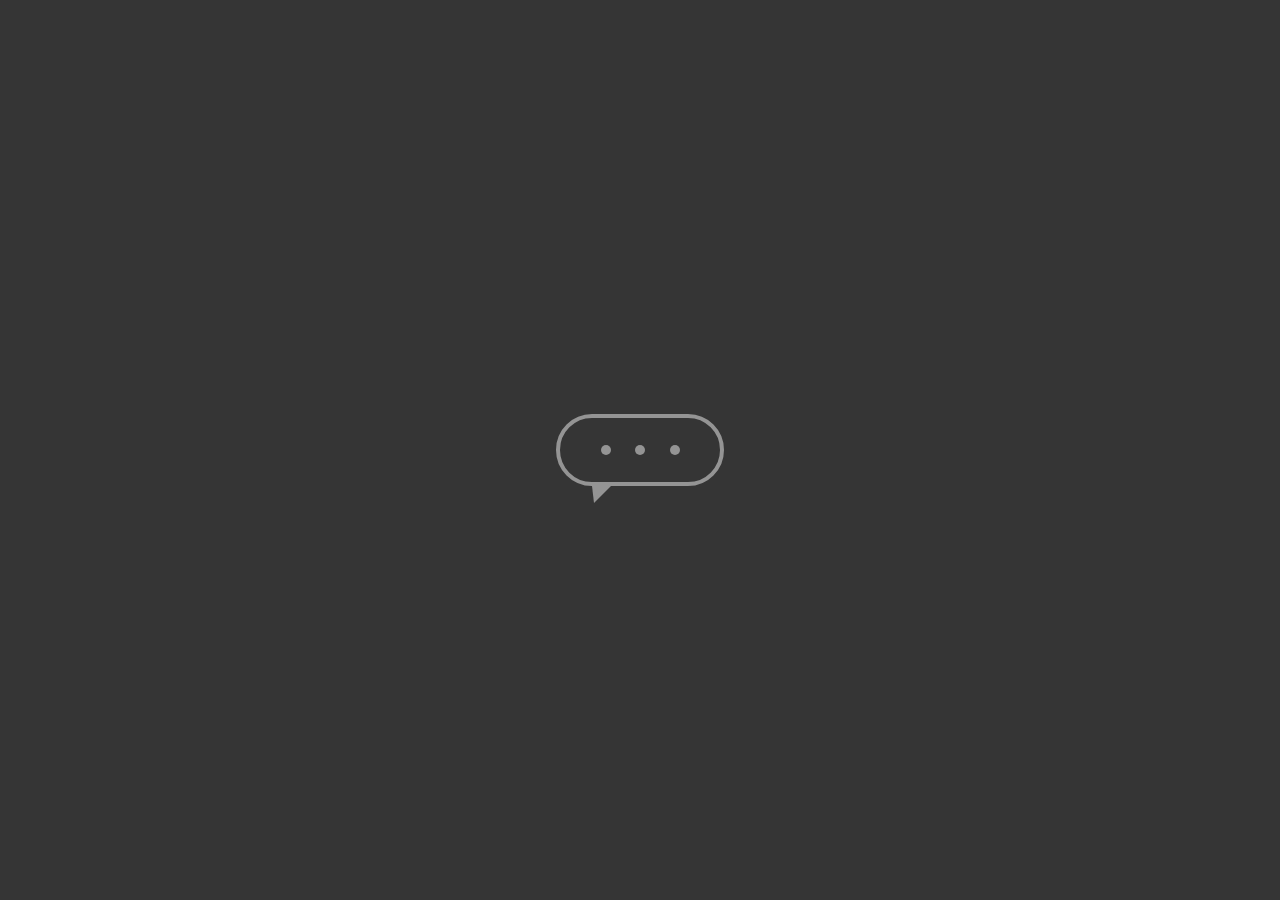
<file: KEYFRAMES_2/index.html>
<!DOCTYPE html>
<html lang="en">
    <head>
        <meta charset="UTF-8">
        <meta name="viewport" content="width=device-width", initial-scale="1.0">
        <link rel="stylesheet" href="style.css">
        <title>Document</title>
    </head>
    <body>
        <main class="wrapper">
            <div class="chatbot">
                <div class="chatbot_loading"></div>
                <div class="chatbot_loading"></div>
                <div class="chatbot_loading"></div>

            </div>

        </main>
    </body>
    </html>
</file>
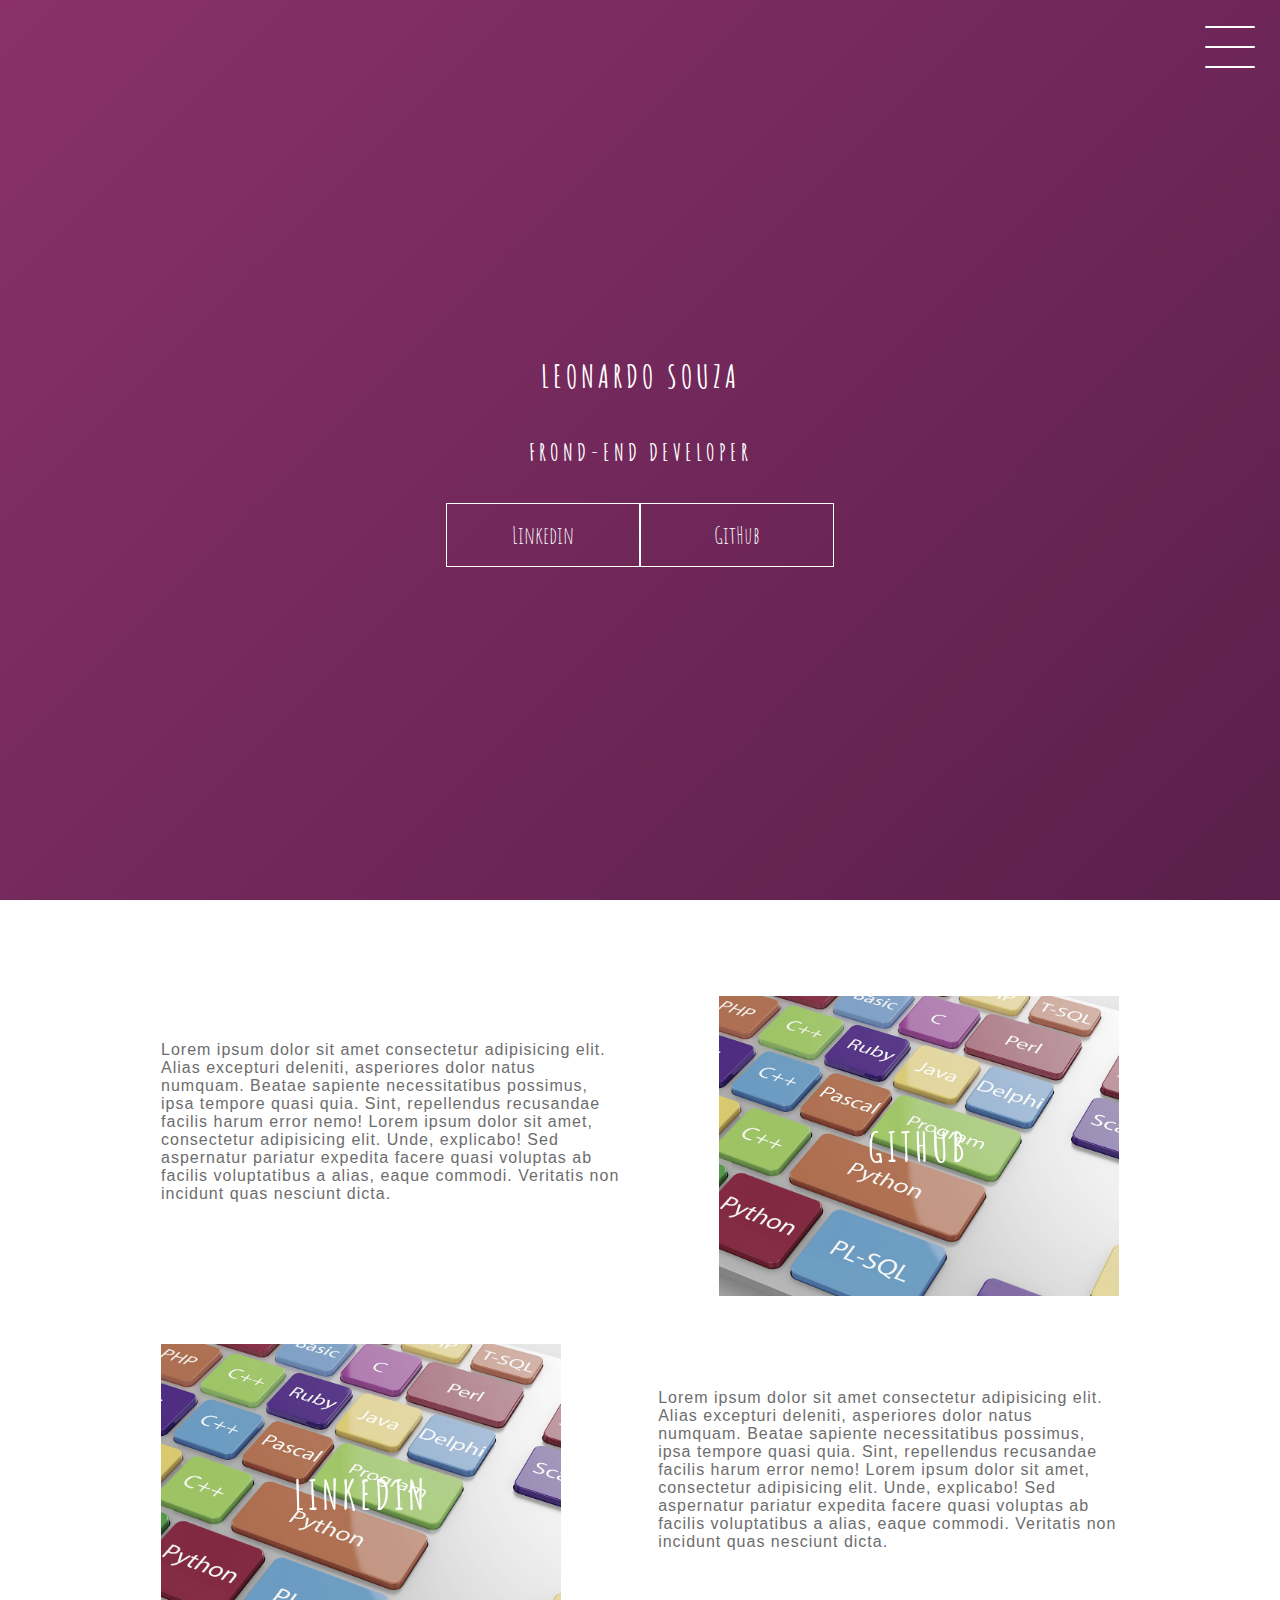
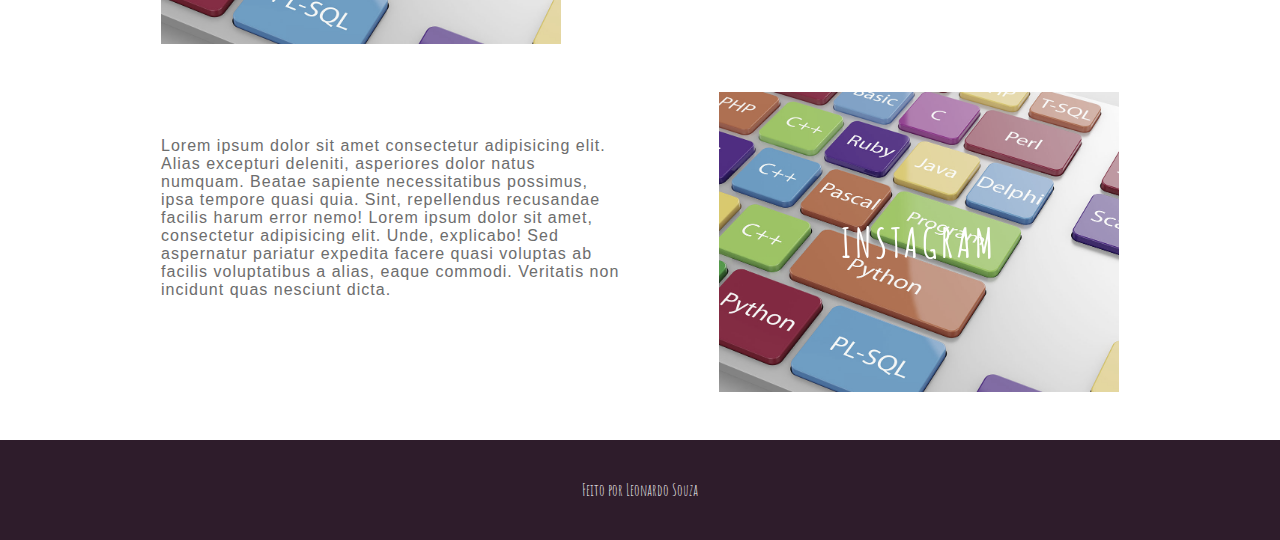
<file: projeto_final/index.html>
<!DOCTYPE html>
<html lang="en">
<head>
    <meta charset="UTF-8">
    <meta name="viewport" content="width=device-with, initial-scalew1.0">
    <link rel="stylesheet" href="style.css">
    <title>Document</title>
</head>
<body>
    <header class="header-wrapper">
        <div class="header">
            <div class="checkbox-container">
                <div class="checkbox-wrapper">
                    <input type="checkbox" id="toggle">
                    <label class="checkbox" for="toggle">
                        <div class="trace"></div>
                        <div class="trace"></div>
                        <div class="trace"></div>
                    </label>
                    <div class="menu"></div>
                    <nav class="menu-itens">
                        <ul>
                            <li>
                                <a href="#">Home</a>

                            </li>

                            <li>
                                <a href="#">Sobre</a>

                            </li>

                            <li>
                                <a href="#">Projetos</a>

                            </li>


                        </ul>
                    </nav>
                </div>
                

            </div>

        </div>
        <h1>Leonardo Souza</h1>
        <h2>Frond-End Developer</h2>
        <div class="social-media">
            <a href="#">Linkedin</a>
            <a href="#">GitHub</a>

        </div>
    </header>
    <main class="container">
        <div class="card-container">
            <div class="card-text">
                Lorem ipsum dolor sit amet consectetur adipisicing elit. Alias excepturi deleniti, asperiores dolor natus numquam. Beatae sapiente necessitatibus possimus, ipsa tempore quasi quia. Sint, repellendus recusandae facilis harum error nemo!
                Lorem ipsum dolor sit amet, consectetur adipisicing elit. Unde, explicabo! Sed aspernatur pariatur expedita facere quasi voluptas ab facilis voluptatibus a alias, eaque commodi. Veritatis non incidunt quas nesciunt dicta.
            </div>
            <div class="card">
                <div class="card-wrapper">
                    <h2>Github</h2>
                    <p>Veja meus projetos</p>
                </div>
            </div>
        </div>
        <div class="card-container">
            <div class="card">
                <div class="card-wrapper">
                    <h2>Linkedin</h2>
                    <p>Acompanhe minha carreira!</p>
                </div>
            </div>
            <div class="card-text">
                Lorem ipsum dolor sit amet consectetur adipisicing elit. Alias excepturi deleniti, asperiores dolor natus numquam. Beatae sapiente necessitatibus possimus, ipsa tempore quasi quia. Sint, repellendus recusandae facilis harum error nemo!
                Lorem ipsum dolor sit amet, consectetur adipisicing elit. Unde, explicabo! Sed aspernatur pariatur expedita facere quasi voluptas ab facilis voluptatibus a alias, eaque commodi. Veritatis non incidunt quas nesciunt dicta.
            </div>
        </div>
        <div class="card-container">
            <div class="card-text">
                Lorem ipsum dolor sit amet consectetur adipisicing elit. Alias excepturi deleniti, asperiores dolor natus numquam. Beatae sapiente necessitatibus possimus, ipsa tempore quasi quia. Sint, repellendus recusandae facilis harum error nemo!
                Lorem ipsum dolor sit amet, consectetur adipisicing elit. Unde, explicabo! Sed aspernatur pariatur expedita facere quasi voluptas ab facilis voluptatibus a alias, eaque commodi. Veritatis non incidunt quas nesciunt dicta.
            </div>
            <div class="card">
                <div class="card-wrapper">
                    <h2>Instagram</h2>
                    <p>Ou mais do meu dia-a-dia ;)</p>
                </div>
            </div>
        </div>
    </main>
    <footer class="footer">
        Feito por Leonardo Souza
    </footer>
</body>
</html>
</file>
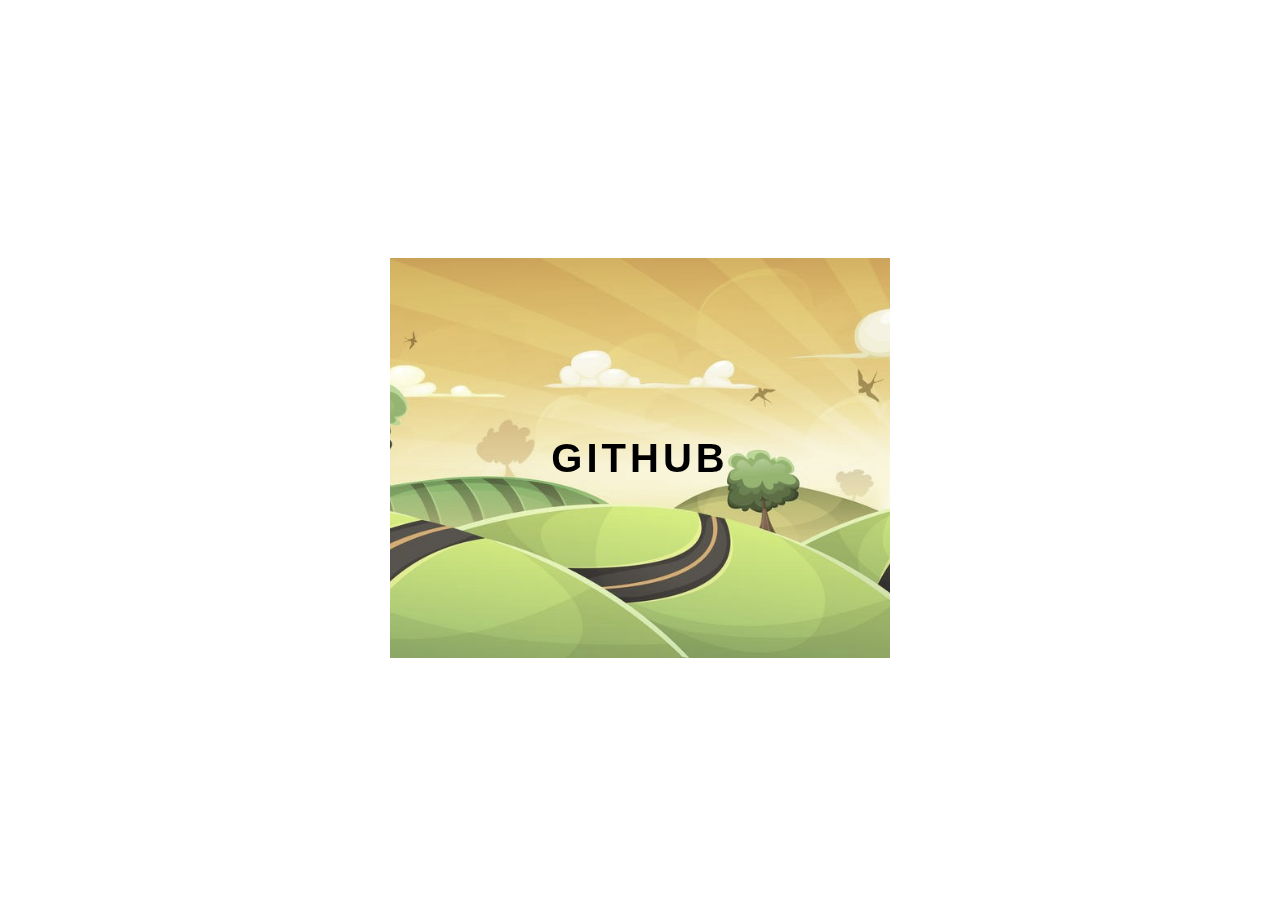
<file: Transitions_1/index.html>
<!DOCTYPE html>
<html lang="en">
<head>
    <meta charset="UTF-8">
    <meta name="viewport" content="width=device-with, initial-scalew1.0">
    <link rel="stylesheet" href="style.css">
    <title>Document</title>
</head>
<body>
    <div class="container">
        <div class="card">
            <div class="card-wrapper">
                <H2>GitHub</H2>
                <p>Veja meus projetos!</p>
            </div>

        </div>

    </div>

</body>
</html>
</file>
<file: KEYFRAMES_2/style.css>
body {
    margin: 0;
    padding: 0;
    font-family: sans-serif;
}

.wrapper {
    height: 100vh;
    width: 100vw;
    background-color: rgb(53, 53, 53);
    display: flex;
    justify-content: center;
    align-items: center;
}

.chatbot {
    height: 4rem;
    width: 8rem;
    border-radius: 36px;
    border: 4px solid #949494 ;
    padding: 0 1rem ;
    display: flex;
    justify-content: space-evenly;
    align-items: center;
    position: relative;
    transform: translateY(0);
    animation: chatTranslate 2s ease-in-out infinite;
}

.chatbot::before {
    content: '';
    width: 0;
    height: 0;
    position: absolute;
    bottom: -1.3rem;
    left: 2rem;
    border-left: 2px solid transparent;
    border-right: 17px solid transparent;
    border-top: 17px solid #949494;
}

.chatbot_loading {
    height: 10px;
    width: 10px;
    border-radius: 50%;
    background-color: #949494;
    transform: scale(1);
}

.chatbot_loading:nth-child(1) {
    animation: pulse 1.5s ease-in-out infinite;
    

}
.chatbot_loading:nth-child(2) {
    animation: pulse 1.5s ease-in-out infinite;
    animation-delay: 0.2s;

}

.chatbot_loading:nth-child(3) {
    animation: pulse 1.5s ease-in-out infinite;
    animation-delay: 0.4s;

}

@keyframes pulse {
    0% {
        transform: scale(1);

    }
    50% {
        transform: scale(1.5);

    }
    100% {
        transform: scale(1);

    }
}

@keyframes chatTranslate {
    0% {
        transform: translateY(0);
    }
    50% {
        transform: translateY(15px);
    
    }
    100% {
        transform: translateY(0);
    }
}
</file>
<file: projeto_final/style.css>
@import url('https://fonts.googleapis.com/css2?family=Amatic+SC&display=swap');

body {
    margin: 0;
    padding: 0;
    color: #ffffff;
    font-family: 'Amatic SC' , sans-serif;
}

/*header*/


.header-wrapper {
    height: 100vh;
    width: 100%;
    background: linear-gradient(-45deg, #050404 , #2e1c2b , #4a1942 , #893168);
    background-size: 400% 400%;
    display: flex;
    flex-direction: column;
    align-items: center;
    justify-content: center;
    position: relative;
    animation: backgroundTransition 8s ease-in-out infinite;
}

h1 {
    text-transform: uppercase;
    letter-spacing: 4px;
}

h2 {
    text-transform:  uppercase;
    letter-spacing: 4px;
}

.social-media {
    margin-top: 1rem;
    display: flex;
}

.social-media a {
    text-decoration: none;
    color: #ffffff;
    font-size: 24px;
    padding: 1rem 4rem;
    border: 1px solid #ffffff;
    min-width: 4rem;
    display: flex;
    justify-content: center;
    align-items: center;
    transition: .5s cubic-bezier(0.55 , 0.025 , 0.675 , 0.97);
}

a:hover {
    color: #2e1c2d;
    background-color: #ffffff;
}

@keyframes backgroundTransition {
    0% {
        background-position: 0% 80%;

    }

    50% {
        background-position: 80% 100%;
        
    }

    100% {
        background-position: 0% 90%;
        
    }

}

/*menu hamburguer*/

.checkbox-container {
    display: flex;
    justify-content: center;
    align-items: center;
}

.checkbox {
    height: 100px;
    width: 100px;
    position: absolute;
    top: 0;
    right: 0;
    display: flex;
    justify-content: center;
    cursor: pointer;
    z-index: 9999;
    transition: 400ms ease-in-out 0s;
}

.checkbox .trace {
    width: 50px;
    height: 2px;
    background-color: #ffffff;
    position: absolute;
    border-radius: 4px;
    transition: 0.5s ease-in-out;
}

.checkbox .trace:nth-child(1) {
    top: 26px;
    transform: rotate(0);

}

.checkbox .trace:nth-child(2) {
    top: 46px;
    transform: rotate(0);
    
}

.checkbox .trace:nth-child(3) {
    top: 66px;
    transform: rotate(0);
    
}

#toggle {
    display: none;
}

/*menu*/

.menu {
    position: absolute;
    top: 28px;
    right: 30px;
    background: transparent;
    height: 40px;
    width: 40px;
    border-radius: 50%;
    box-shadow: 0px 0px 0px 0px #ffffff;
    z-index: -1;
    transition: 400ms ease-in-out 0;

}

.menu-itens {
    position: fixed;
    top: 0;
    left: 0;
    width: 100%;
    height: 100vh;
    display: flex;
    justify-content: center;
    align-items: center;
    z-index: 2;
    opacity: 0;
    visibility: hidden;
    transition: 400ms ease-in-out 0;
}

.menu-itens ul li a {
    margin: 10px 0;
    color: #2e1c2b;
    text-decoration: none;
    text-transform: uppercase;
    letter-spacing: 4px;
    font-size: 40px;
}

/*animacão do menu*/

#toggle:checked + .checkbox .trace:nth-child(1) {
    transform: rotate(45deg);
    background-color: #2e1c2b;
    top: 47px;
}

#toggle:checked + .checkbox .trace:nth-child(2) {
    transform: rotate(-100px);
    width: 30px;
    visibility: hidden;
    opacity: 0;
}


#toggle:checked + .checkbox .trace:nth-child(3) {
    transform: rotate(-45deg);
    background-color: #2e1c2b;
    top: 48px;
}

#toggle:checked + .checkbox {
    background-color: #ffffff;
}

#toggle:checked ~ .menu {
    box-shadow: 0px 0px 0px 100vmax white;
    z-index: 1;
}

#toggle:checked ~ .menu-itens {
    visibility: visible;
    opacity: 1;
}

/*Cards*/

.container {
    width: 100%;
    height: auto;
    display: flex;
    flex-direction: column;
    justify-content: space-between;
    align-items: center;
    margin: 3rem 0;
}

.card-container {
    display: flex;
    align-items: center;
    justify-content: space-evenly;
    width: 90%;
}

.card {
    height: 300px;
    width: 400px;
    margin: 3rem 0 0;
    background-image: url('./linguagem.jpg');
    background-position: center;
    background-repeat: no-repeat;
    background-size: cover;
    display: flex;
    justify-content: center;
    align-items: center;
    filter: grayscale(0.5);
    color: #ffffff;
    cursor: pointer;
    transition: 0.3s;

}

.card-text {
    width: 40%;
    font-family: sans-serif;
    letter-spacing: 1px;
    color: rgb(109, 109, 109);
}

.card-wrapper {
    text-align: center;
    display: flex;
    flex-direction: column;
    justify-content: center;
    align-items: center;
    position: relative;
}

.card-wrapper::before {
    content: '';
    position: absolute;
    height: 100px;
    width: 100px;
    display: block;
    border: 1px solid #ffffff;
    opacity: 0;
    transition: 0.3s;
}


.card-wrapper h2 {
    font-size: 40px;
    text-transform: uppercase;
    letter-spacing: 4px;
    margin: 0;
    transition: 0.3s;
}


.card-wrapper p {
    font-size: 0;
    visibility: hidden;
    opacity: 0;
    font-weight: bold;
    text-transform: uppercase;
    transition: 0.3s;
}


.card:hover > .card-wrapper::before {
    opacity: 1;
    width: 350px;
    height: 250px;
}

.card:hover > .card-wrapper p {
    font-size: 14px;
    opacity: 1;
    visibility: visible;
}

.footer {
    height: 100px;
    width: 100%;
    display: flex;
    justify-content: center;
    align-items: center;
    background-color: #2E1C2B;

}

/*RESPONSIVO*/

@media (max-width: 800px) {
    .social-media {
        display: flex;
        flex-direction: column;
    }

    .container {
        margin: 0;
    }

    .card-container {
        flex-direction: column;
    }

    .container .card-container:nth-child(1),
    .container .card-container:nth-child(3) {
        flex-direction: column-reverse;
    }

    .card {
        height: 250px;
        width: 250px;
    }

    .card-text {
        width: 90%;
        margin-top: 2rem;
        text-align: center;
    }

    .card:hover > .card-wrapper::before {
        height: 190px;
        width: 190px;
    }
}
</file>
<file: Transitions_1/style.css>
body{
    font-family: sans-serif;
    }
    
    .container {
    width: 100;
    height: 100vh;
    display: flex;
    justify-content: center;
    align-items: center;
    }
    
    .card {
      height: 400px;
      width: 500px;
      background-image: url("./landscape.jpg");
      background-position: center;
      background-repeat: no-repeat;
      background-size: cover;
      display: flex;    
      justify-content: center;
      align-items: center;
      filter: grayscale(0.5);
      color: black;
      cursor: pointer;
      transition: 0.3s;

    }

    .card-wrapper {
      text-align: center;
      display: flex;
      flex-direction: column;
      justify-content: center;
      align-items: center;
      position: relative;

    }

    .card-wrapper::before {
        content: "";
        position: absolute;
        height: 100px;
        width: 100px;
        display: block;
        border: 1px solid white;
        opacity: 0;
        transition: 0.3s;
    }

    .card-wrapper h2 {
       font-size: 40px;
       text-transform: uppercase;
       letter-spacing: 4px;
       margin: 0;
       transition: 0.3s;
    }

    .card-wrapper p {
        font-size: 0;
        visibility: hidden;
        opacity: 0;
        font-weight:bold ;
        text-transform: uppercase;
        transition: 0.3s;
    }

    .card:hover{
        filter:unset ;
    }
    .card:hover > .card-wrapper::before{
        height: 300px;
        width: 400px;
        opacity: 1;
    }

    .card:hover > .card-wrapper p {
        opacity: 1;
        visibility: visible;
        font-size: 14px;
    }
</file>
